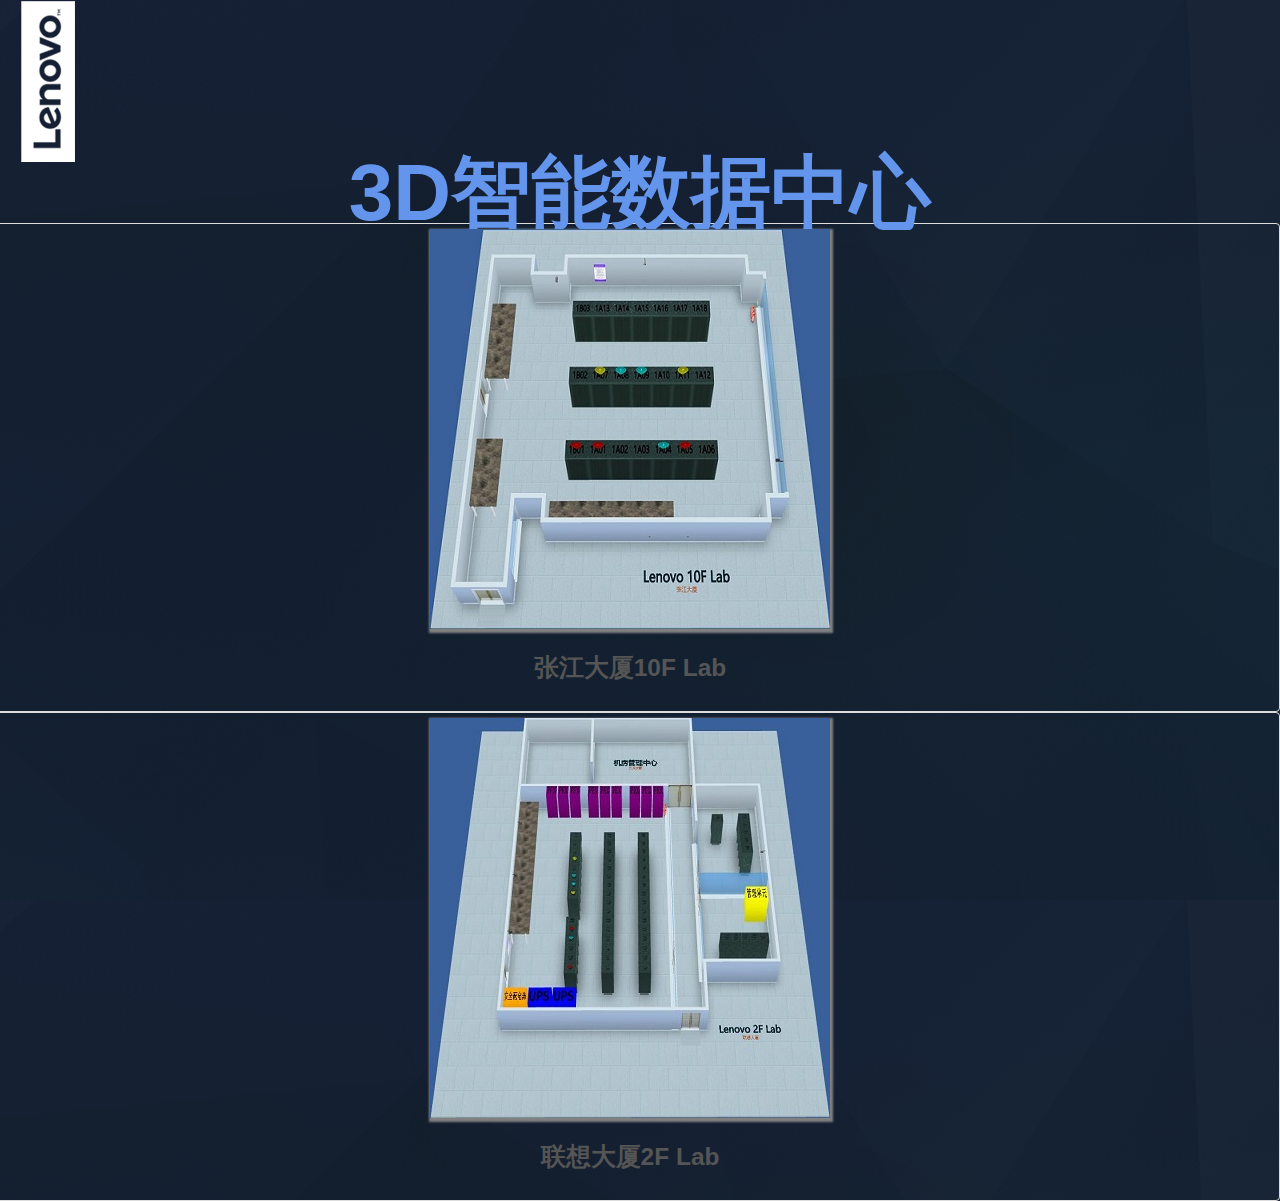
<file: index.html>
<!DOCTYPE html>
<html>
<head>
	<meta http-equiv="content-type" content="text/html;charset=utf-8"/>
    <title>Lenovo DataCenter</title>
    <link rel="stylesheet" href="style.css">    
     <link href="bootstrap.min.css" rel="stylesheet">
     <script src="bootstrap.min.js"></script>
</head>

<script>
	function room1(){
		console.log('---------->');
		window.location.href='lenovo_10F_room.html';
	};
	function room2(){
		window.location.href='lenovo_2F_room.html';
	};
</script>

<body background="res/Login_Background.png">
	<header>
		<img src="res/logo.png" alt="logo" style="margin-left: 20px;"/>
	</header>
	<h1 style="text-align: center;color: cornflowerblue; font-size:80px;">3D智能数据中心</h1>
	<div class="row">
	  <div class="col-md-3 col-md-offset-2">
	    <div class="thumbnail" style="text-align: center;">
		<img src="Lenovo_10F_room.jpg" alt="10F" onclick="room1()" style="margin-top:1px;box-shadow: 1px 2px 2px 2px #808080;" title="10F"/>
	      <div class="caption">
	        <h3>张江大厦10F Lab</h3>
	      </div>
	     </div>
	  </div>
	  <div class="col-md-3 col-md-offset-2">
	    <div class="thumbnail" style="text-align: center;">
		<img src="Lenovo_2F_room.jpg" alt="2F" onclick="room2()" style="margin-top:1px;box-shadow: 1px 2px 2px 2px #808080;" title="2F"/>
<div class="caption">
	        <h3>联想大厦2F Lab</h3>
	      </div>
</div>
	  </div>
	</div>
	<!--<div style="text-align: center;">
		<img src="Lenovo_10F_room.jpg" alt="10F" onclick="room1()" style="margin-top:15px;padding: 15px;box-shadow: 1px 2px 2px 2px #808080;" title="10F"/>
		<img src="Lenovo_10F_room.jpg" alt="2F" onclick="room2()" style="margin-top:15px;padding: 15px;box-shadow: 1px 2px 2px 2px #808080;" title="2F"/>
	</div>-->

	<!--<input type="button" style=" width:400px; height:400px; background: url('Lenovo_10F_room.jpg') no-repeat;" onclick="room1()">

	<p>


	<button type="button" onclick="room1()"  class="btn btn-primary btn-lg">room1</button>
	<button type="button" onclick="room2()"  class="btn btn-primary btn-lg">room2</button>
	</p>-->
</body> 

</html>
</file>
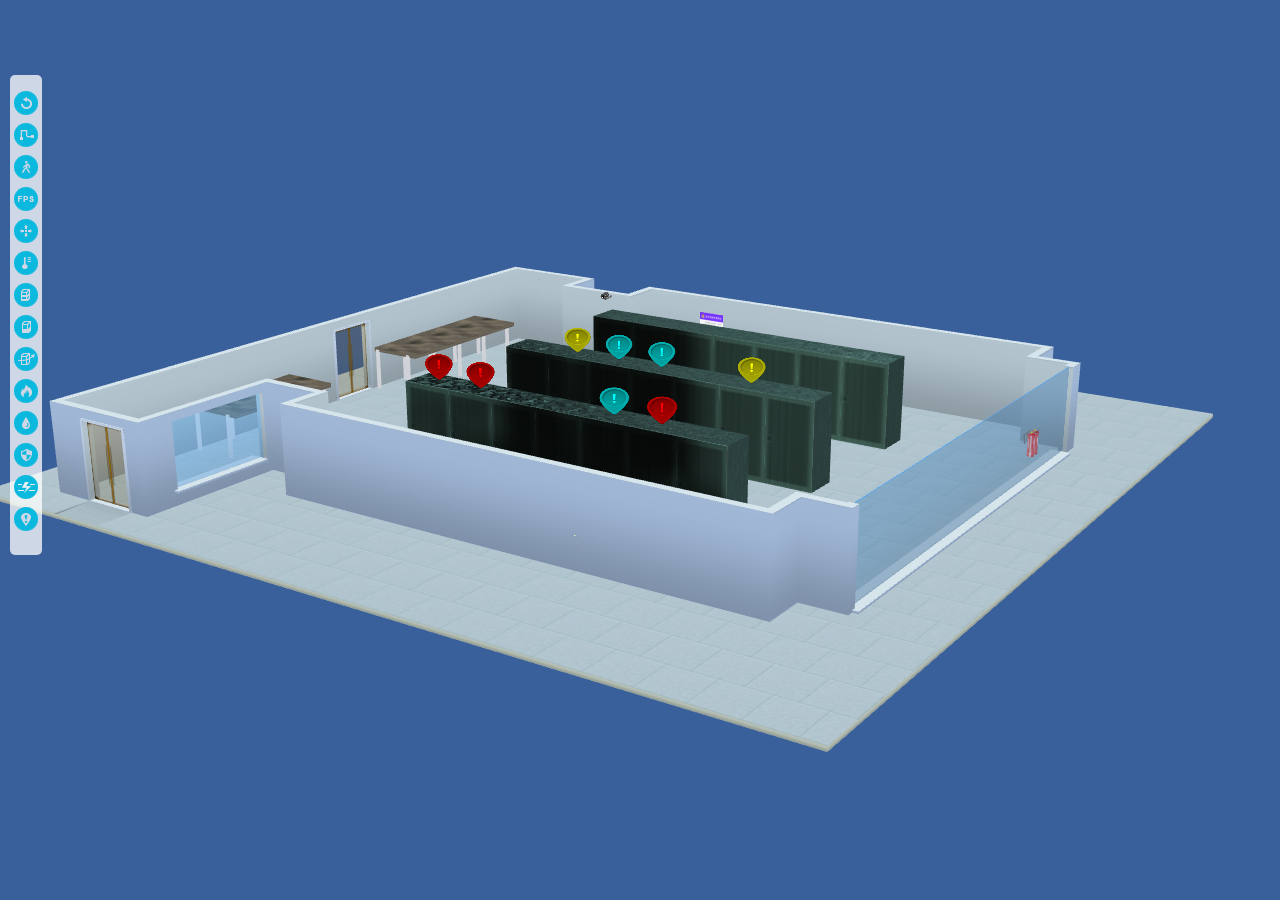
<file: lenovo_10F_room.html>
<!DOCTYPE html>
<html>
<head>
	<meta http-equiv="content-type" content="text/html;charset=utf-8"/>
    <title>Lenovo 10F</title>
    <link rel="stylesheet" href="style.css">    
</head>

<body onload = 'demo.init("3d_view")' style="margin:0px;">
	<div id='3d_view'></div>
	<script type="text/javascript" src = "lib.js"></script>
	<script type="text/javascript" src = "lenovo_10F_room.js"></script>
</body>
</html>
</file>
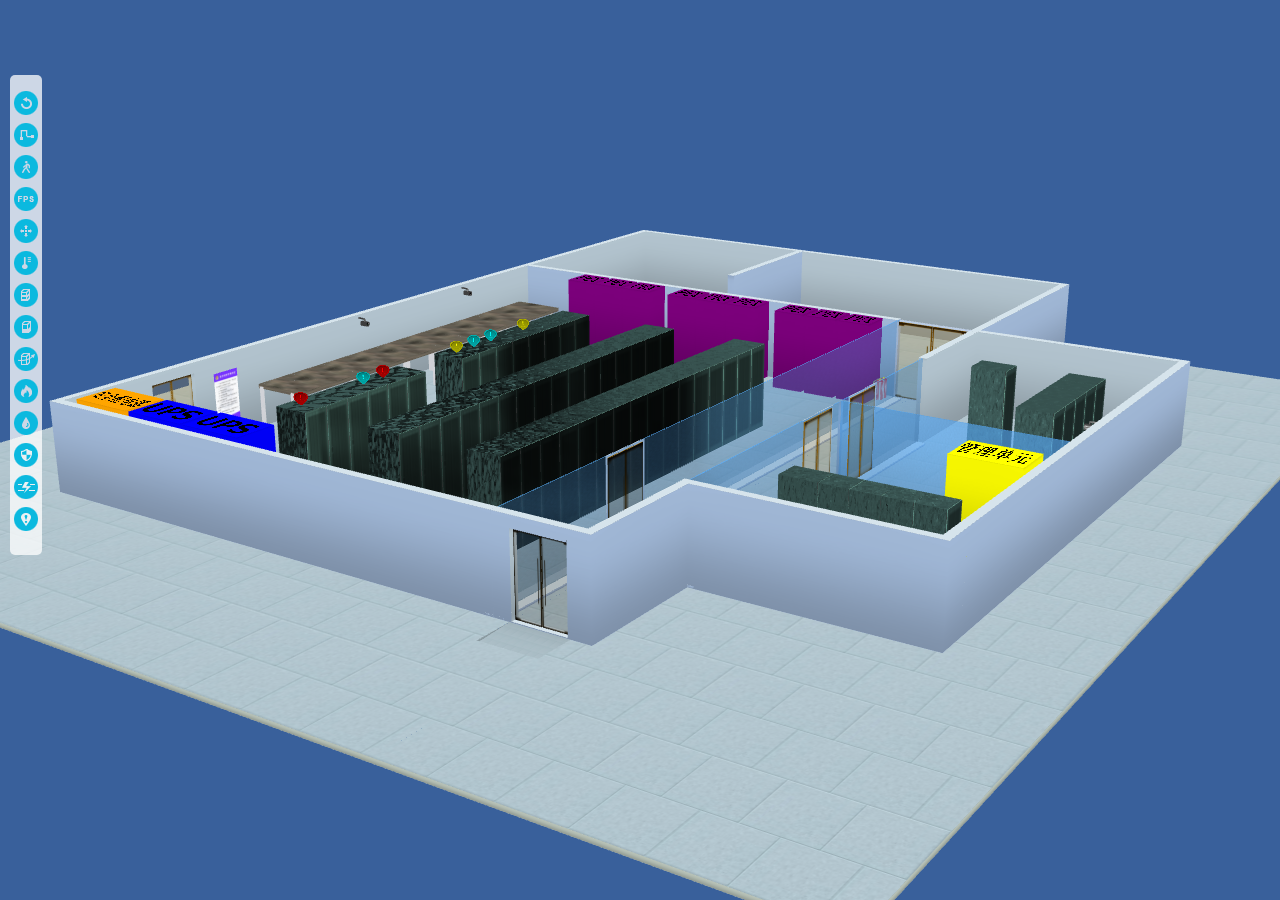
<file: lenovo_2F_room.html>
<!DOCTYPE html>
<html>
<head>
	<meta http-equiv="content-type" content="text/html;charset=utf-8"/>
    <title>Lenovo 2F Lab</title>
    <link rel="stylesheet" href="style.css">    
</head>

<body onload = 'demo.init("3d_view")' style="margin:0px;">
	<div id='3d_view'></div>
	<script type="text/javascript" src = "lib.js"></script>
	<script type="text/javascript" src = "lenovo_2F_room.js"></script>
</body>
</html>
</file>
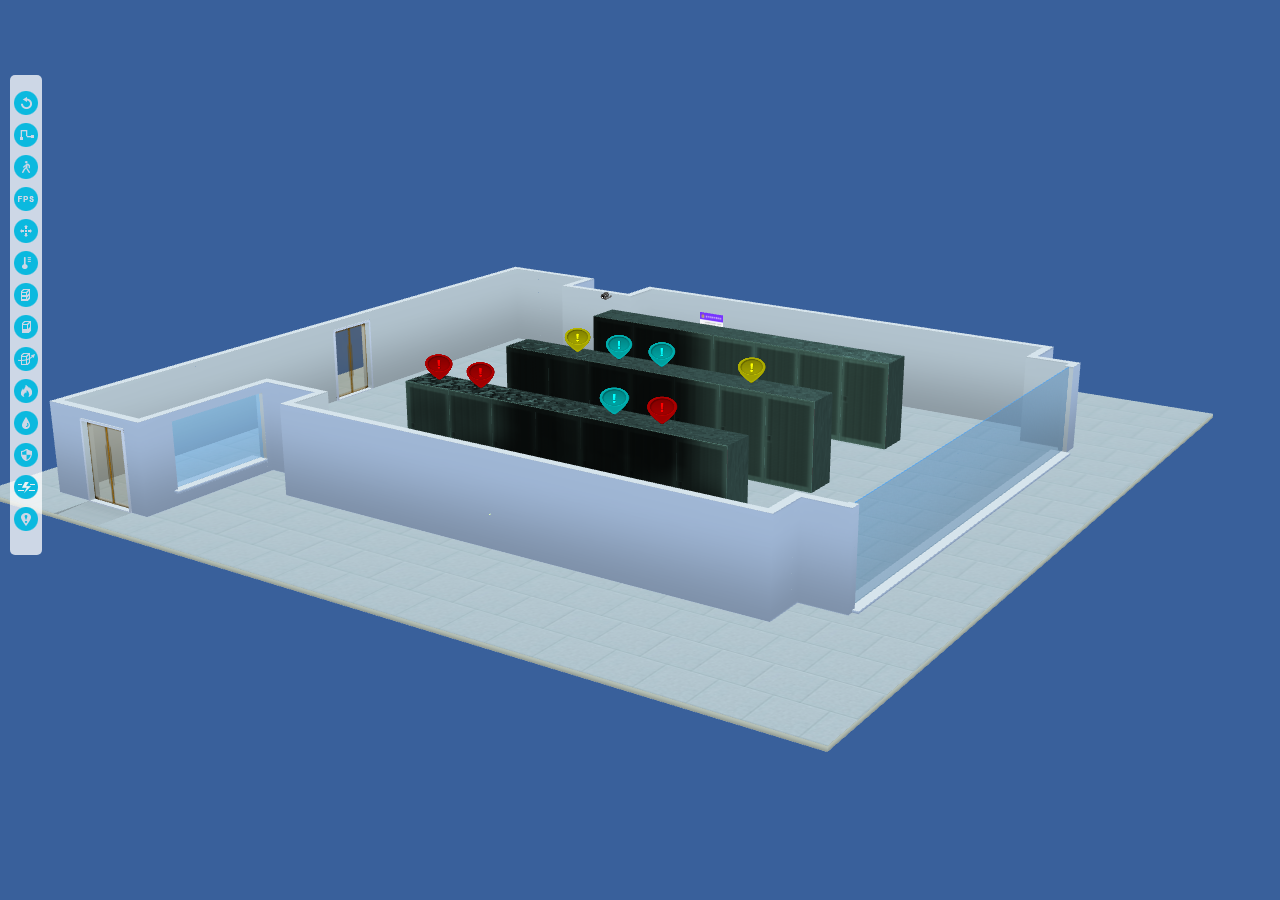
<file: room1.html>
<!DOCTYPE html>
<html>
<head>
	<meta http-equiv="content-type" content="text/html;charset=utf-8"/>
    <title>Lenovo 10F</title>
    <link rel="stylesheet" href="style.css">    
</head>

<body onload = 'demo.init("3d_view")' style="margin:0px;">
	<div id='3d_view'></div>
	<script type="text/javascript" src = "lib.js"></script>
	<script type="text/javascript" src = "room1.js"></script>
</body>
</html>
</file>
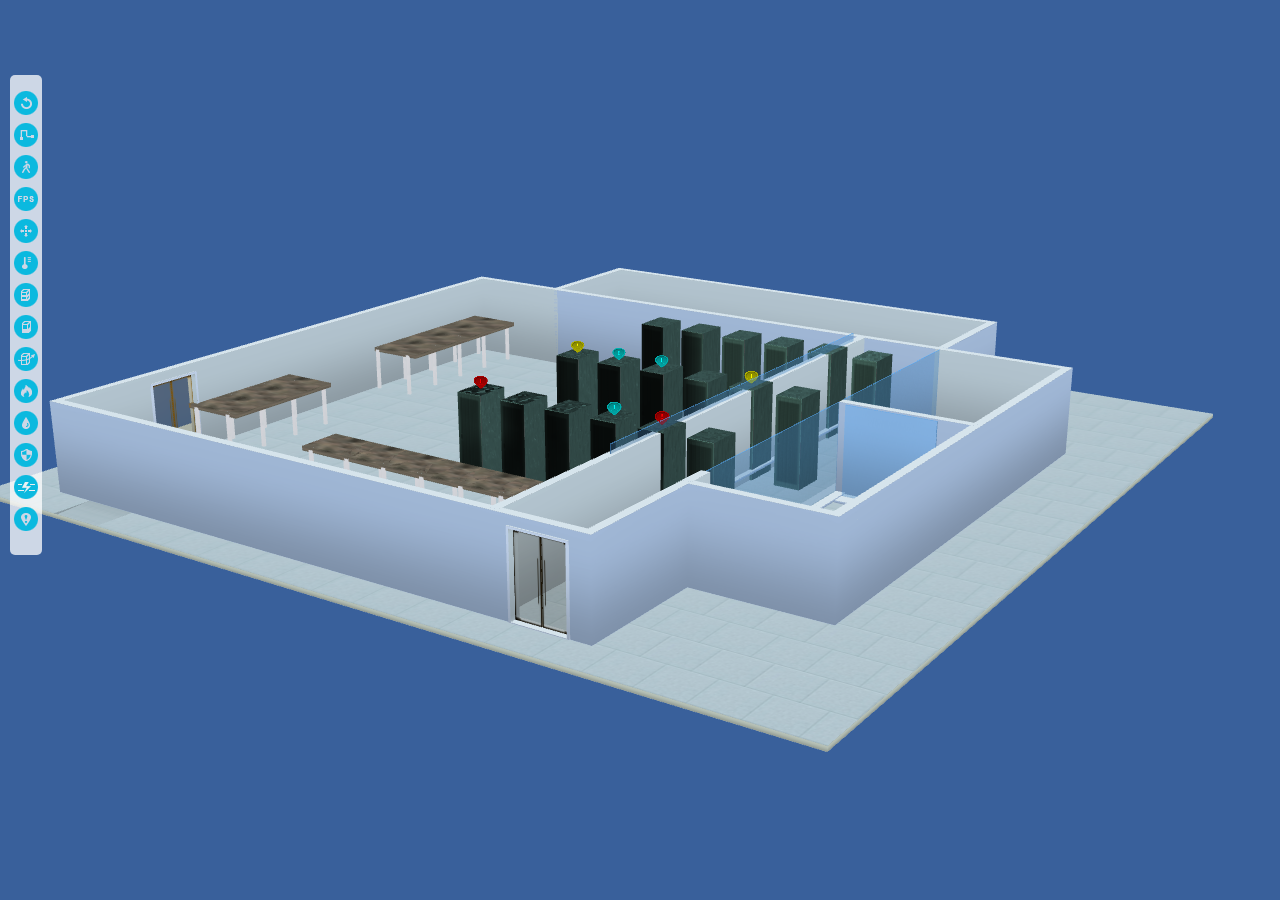
<file: room2.html>
<!DOCTYPE html>
<html>
<head>
	<meta http-equiv="content-type" content="text/html;charset=utf-8"/>
    <title>Lenovo 2F Lab</title>
    <link rel="stylesheet" href="style.css">    
</head>

<body onload = 'demo.init("3d_view")' style="margin:0px;">
	<div id='3d_view'></div>
	<script type="text/javascript" src = "lib.js"></script>
	<script type="text/javascript" src = "room2.js"></script>
</body>
</html>
</file>
<file: style.css>
body{
	font-size: 12px;
	font-family:'Microsoft Yahei', Calibri, Verdana, Helvetica, Arial, sans-serif;
}
.tooltip{
	position: absolute; 
	background: rgba(172,222,254,0.8); 
	border-radius: 5px;
	padding: 10px;
	padding-right: 20px;
	display: none;
	top:100px;
	-moz-user-select: none;
	-webkit-user-select: none;
	-ms-user-select: none;
	user-select: none;
}
.tooltip:after{
	content: ''; 
	margin-left:50%; 
	position: absolute; 
	bottom:-10px; 
	left:-10px; 
	border-top:10px solid rgba(172,222,254,0.8); 
	border-left:10px solid transparent;
	border-right:10px solid transparent;
}
.tooltip table tr{margin: 10px;}
.tooltip-key{
	width: 60px;
	text-align: right;
	display: inline-table;
	margin-right: 5px;
}
.tooltip-value{
	text-align: left;
}

table.gridtable {
	font-family: verdana,arial,sans-serif;
	font-size:11px;
	color:#333333;
	border-width: 1px;
	border-color: #666666;
	border-collapse: collapse;
}
table.gridtable th {
	border-width: 1px;
	padding: 6px;
	border-style: solid;
	border-color: #666666;
	background-color: rgba(255,255,255,0.9);
}
table.gridtable td {
	border-width: 1px;
	padding: 6px;
	border-style: solid;
	border-color: #666666;
	background-color: rgba(255,255,255,0.6);
}
</file>
